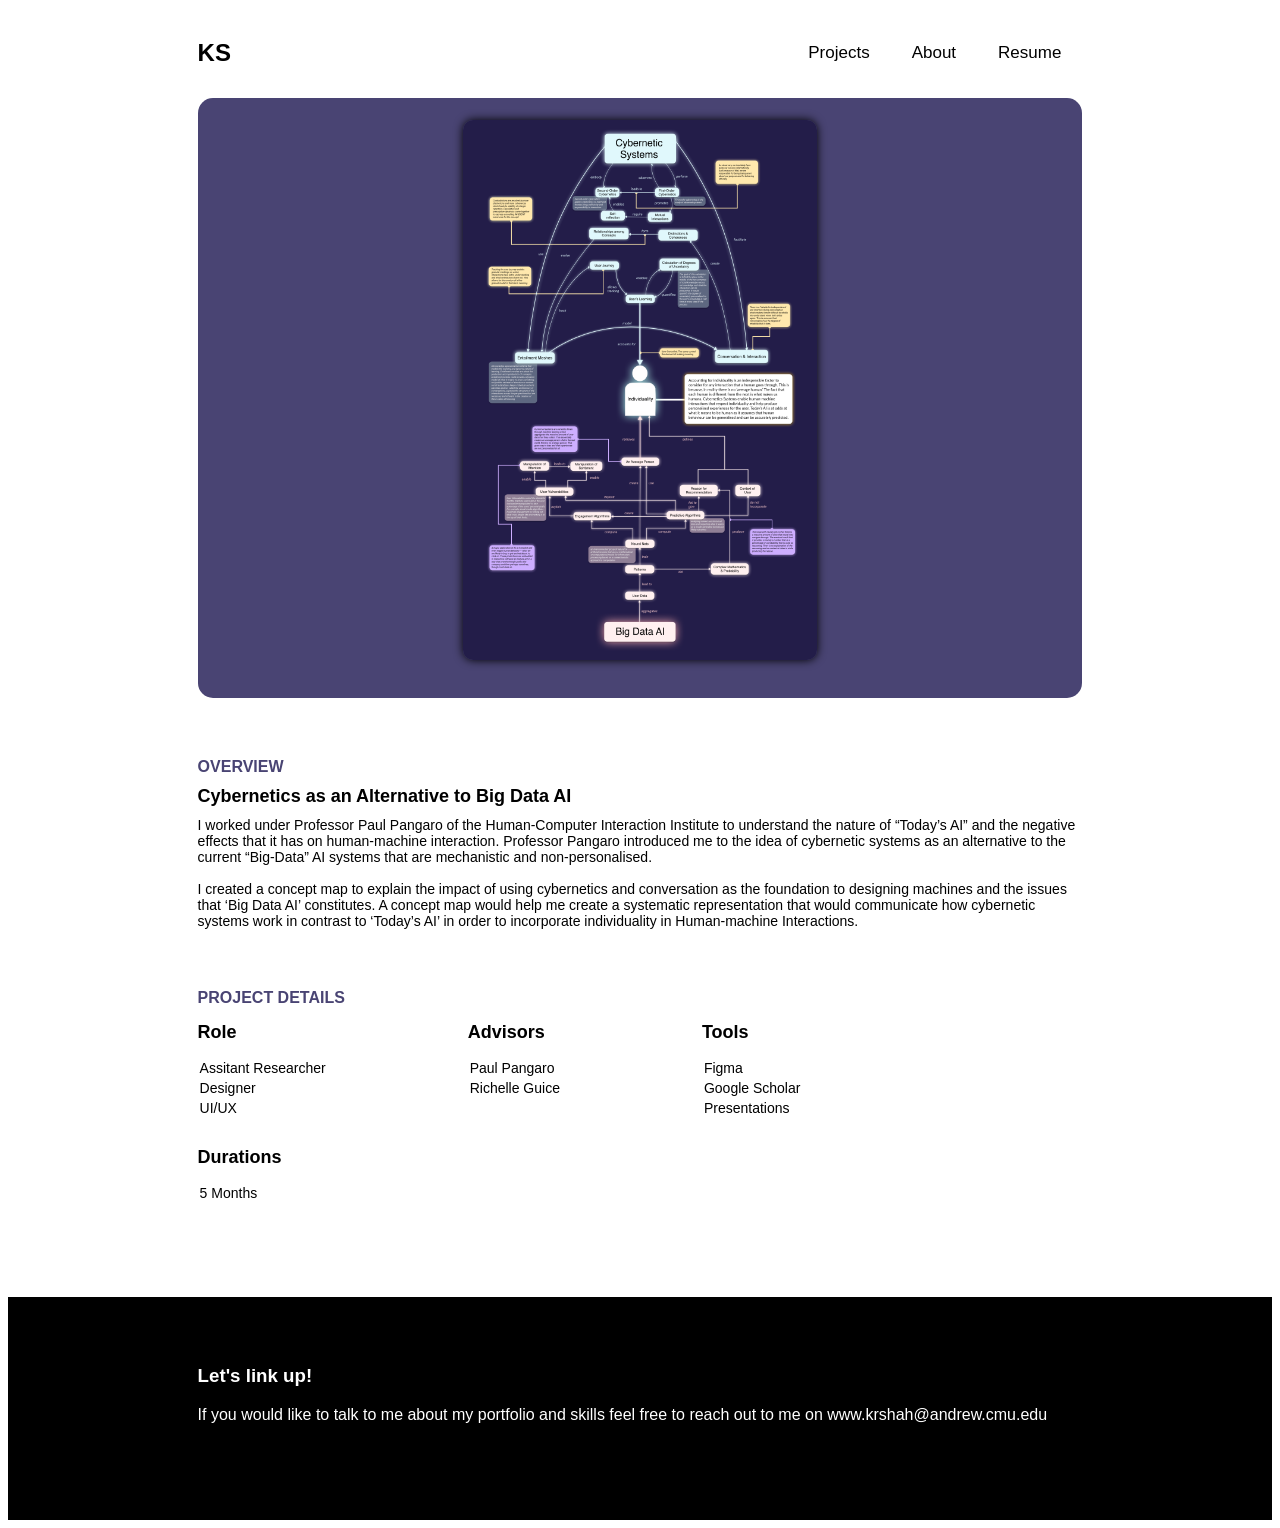
<file: cybernetics_and_ai.html>
<!DOCTYPE html>
<html lang="en">
<head>
    <meta charset="UTF-8" />
    <meta name="viewport" content="width=device-width, initial-scale=1.0, shrink-to-fit=no" />
    <link rel="stylesheet" href="style.css">
    <link href='http://fonts.googleapis.com/css?family=Lato:400,700' rel='stylesheet' type='text/css'>
    <title> Summer Research Project Page</title>
</head>

<body>
    <div class = "container">
        <!-- Nav bar -->
        <nav class = "navbar">
            <!--Brand Mark-->
            <a href= "./project_page.html" id = "navbar-brand">KS</a>
    
            <!--Navigation menu-->
            <ul class="nav-links">
                <!-- USING CHECKBOX HACK -->
                <input type="checkbox" id="checkbox_toggle" />
                <label for="checkbox_toggle" class="hamburger">&#9776;</label>
                <!-- NAVIGATION MENUS -->
                <div class="menu">
                  <li><a href="./project_page.html">Projects</a></li>
                  <li><a href="/">About</a></li>
                  <li><a href="/">Resume</a></li>
                </div>
            </ul>
        </nav>
        <div class = "full-background-cyb">
            <img src="cybernetics-full.png" alt="Summer-research project photo" class = "BlockFull-Image">
        </div>
        <div>
            <div class = "subheader-cyb" >OVERVIEW</div>
            <div class = "main-line"> Cybernetics as an Alternative to Big Data AI </div> 
            <div class = "project-para"> 
                I worked under Professor Paul Pangaro of the Human-Computer Interaction Institute to understand the nature of “Today’s AI” and 
                the negative effects that it has on human-machine interaction.  Professor Pangaro introduced me to the idea of cybernetic systems 
                as an alternative to the current “Big-Data” AI systems that are mechanistic and non-personalised.
                <br><br>
                I created a concept map to explain the impact of using cybernetics and conversation as the foundation to designing machines and 
                the issues that ‘Big Data AI’ constitutes. A concept map would help me create a systematic representation that would communicate 
                how cybernetic systems work in contrast to ‘Today’s AI’ in order to incorporate individuality in Human-machine Interactions.
            </div> 
            <div class = "subheader-cyb">PROJECT DETAILS</div>
            <div>
                <div class = "project-details">
                    <div class = "detail-list">
                        <h2>Role</h2>
                        <ul>
                            <li>Assitant Researcher</li>
                            <li> Designer</li>
                            <li> UI/UX</li>
                        </ul>
                    </div>
                    <div class = "detail-list">
                        <h2>Advisors</h2>
                        <ul>
                            <li>Paul Pangaro</li>
                            <li>Richelle Guice</li>
                        </ul>
                    </div>
                    <div class = "detail-list">
                        <h2>Tools</h2>
                        <ul>
                            <li>Figma</li>
                            <li>Google Scholar</li>
                            <li>Presentations</li>
                        </ul>
                    </div>
                    <div class = "detail-list">
                        <h2>Durations</h2>
                        <ul>
                            <li> 5 Months </li>
                        </ul>
                    </div>
                </div>
            </div>    
        </div>
    </div>
    <div class="footer">
        <footer>
            <div class = "container">
                <h3>Let's link up! </h3>
                <p>If you would like to talk to me about my portfolio and skills feel free to reach out to me on www.krshah@andrew.cmu.edu</p>
            </div>
        </footer>
    </div>
</body>
</file>
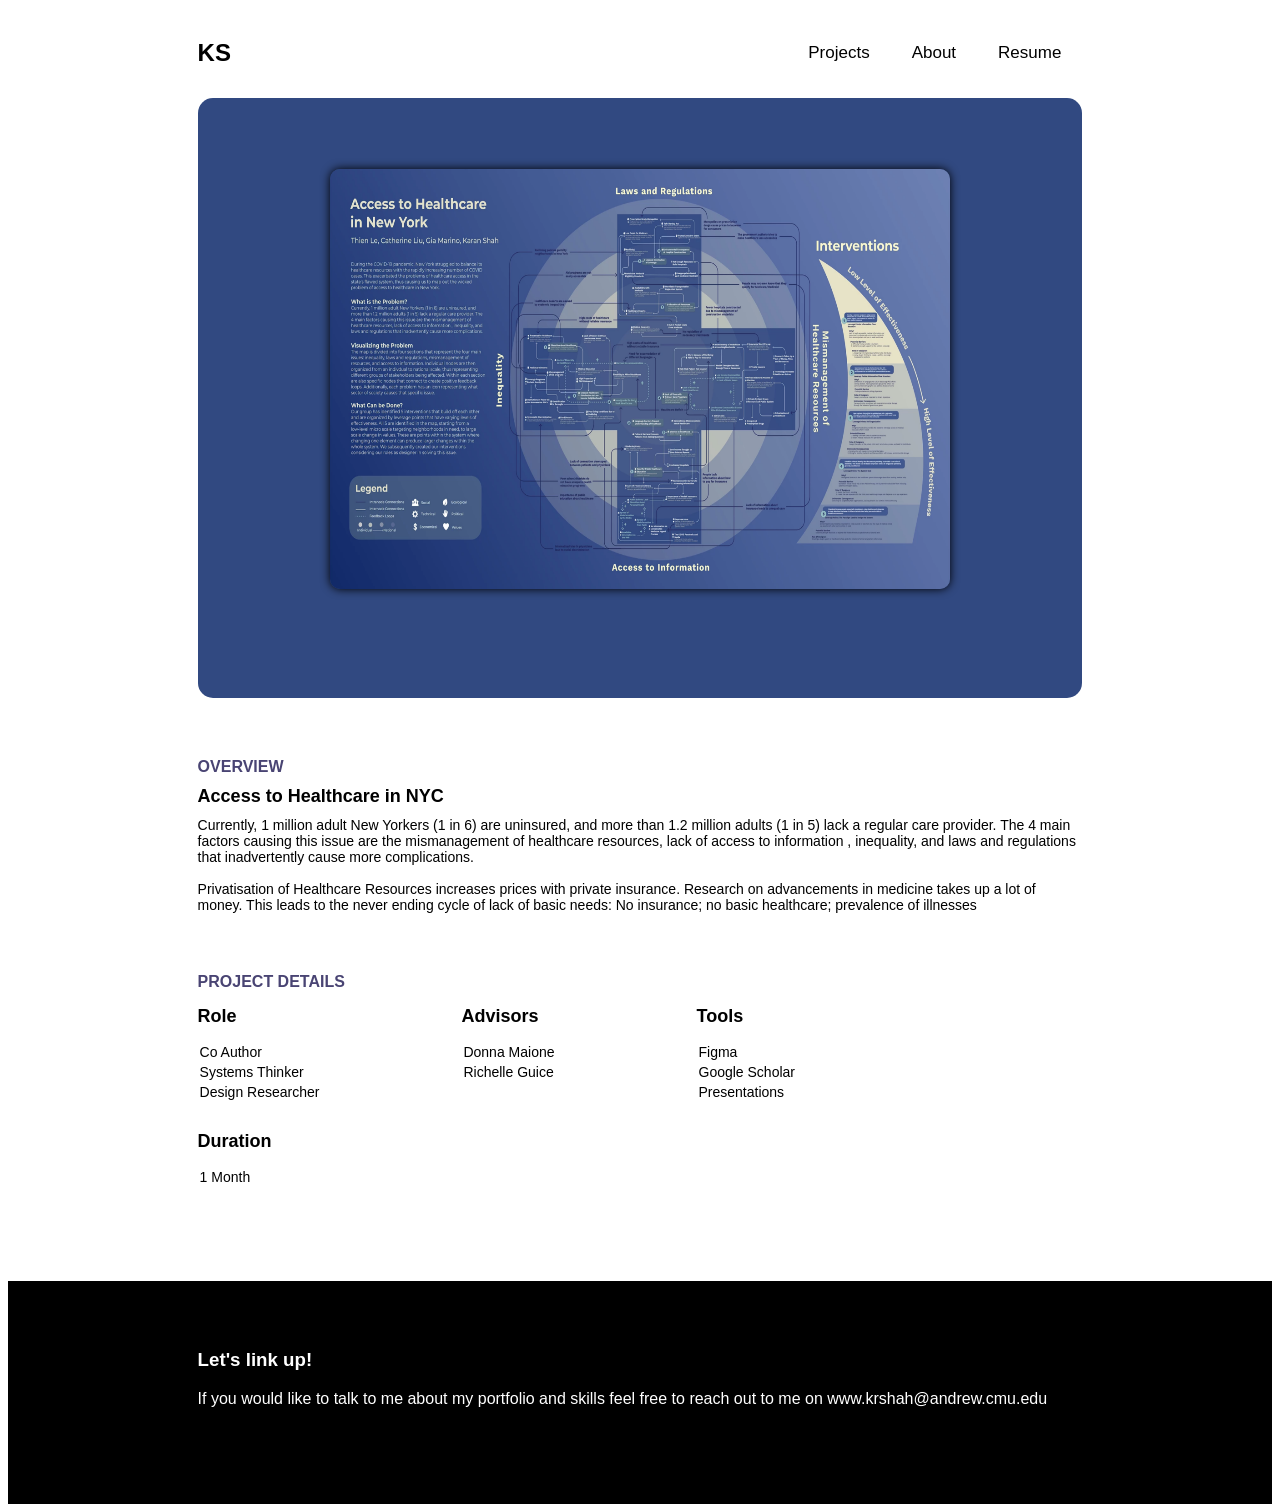
<file: systems_giga_map.html>
<!DOCTYPE html>
<html lang="en">
<head>
    <meta charset="UTF-8" />
    <meta name="viewport" content="width=device-width, initial-scale=1.0, shrink-to-fit=no" />
    <link rel="stylesheet" href="style.css">
    <link href='http://fonts.googleapis.com/css?family=Lato:400,700' rel='stylesheet' type='text/css'>
    <title> Summer Research Project Page</title>
</head>

<body>
    <div class = "container">
        <!-- Nav bar -->
        <nav class = "navbar">
            <!--Brand Mark-->
            <a href= "./project_page.html" id = "navbar-brand">KS</a>
    
            <!--Navigation menu-->
            <ul class="nav-links">
                <!-- USING CHECKBOX HACK -->
                <input type="checkbox" id="checkbox_toggle" />
                <label for="checkbox_toggle" class="hamburger">&#9776;</label>
                <!-- NAVIGATION MENUS -->
                <div class="menu">
                  <li><a href="./project_page.html">Projects</a></li>
                  <li><a href="./about.html">About</a></li>
                  <li><a href="https://drive.google.com/file/d/1Y06i_zVFNahZOqtsAyxKUprh64dwQbde/view">Resume</a></li>
                </div>
            </ul>
        </nav>
        <div class = "full-background-sys">
            <img src="Systems-map-full.png" alt="Summer-research project photo" class = "BlockFull-Image-sys">
        </div>
        <div>
            <div class = "subheader-cyb" >OVERVIEW</div>
            <div class = "main-line"> Access to Healthcare in NYC </div> 
            <div class = "project-para"> 
                Currently, 1 million adult New Yorkers (1 in 6) are uninsured, and more than 1.2 million adults (1 in 5) lack a regular care provider. 
                The 4 main factors causing this issue are the mismanagement of healthcare resources, lack of access to information , inequality, and 
                laws and regulations that inadvertently cause more complications.
                <br><br>
                Privatisation of Healthcare Resources increases prices with private insurance. Research on advancements in medicine takes up a lot of money.
                This leads to the never ending cycle of lack of basic needs: No insurance; no basic healthcare; prevalence of illnesses 
            </div> 
            <div class = "subheader-cyb">PROJECT DETAILS</div>
            <div>
                <div class = "project-details">
                    <div class = "detail-list">
                        <h2>Role</h2>
                        <ul>
                            <li>Co Author</li>
                            <li>Systems Thinker</li>
                            <li>Design Researcher</li>
                        </ul>
                    </div>
                    <div class = "detail-list">
                        <h2>Advisors</h2>
                        <ul>
                            <li>Donna Maione</li>
                            <li>Richelle Guice</li>
                        </ul>
                    </div>
                    <div class = "detail-list">
                        <h2>Tools</h2>
                        <ul>
                            <li>Figma</li>
                            <li>Google Scholar</li>
                            <li>Presentations</li>
                        </ul>
                    </div>
                    <div class = "detail-list">
                        <h2>Duration</h2>
                        <ul>
                            <li> 1 Month </li>
                        </ul>
                    </div>
                </div>
            </div>    
        </div>
    </div>
    <div class="footer">
        <footer>
            <div class = "container">
                <h3>Let's link up! </h3>
                <p>If you would like to talk to me about my portfolio and skills feel free to reach out to me on www.krshah@andrew.cmu.edu</p>
            </div>
        </footer>
    </div>
</body>
</file>
<file: style.css>
body{
    font-family: Montserrat, sans-serif;
    /* margin-left:225px;
    margin-right:225px !important; */
}

.navbar {
    display: flex;
    align-items: center;
    justify-content: space-between;
    padding-left: 0px;
    padding-right: 0px;
    background-color: rgb(255, 255, 255);
    color: #000000;  
}

.navbar a {
    margin: 0px;
    float: left;
    display: block;
    color: #000000;
    text-align: center;
    padding: 14px 16px;
    text-decoration: none;
    font-size: 17px; 
}

#navbar-brand {
    font-family: Montserrat, sans-serif;
    font-size: 24px;
    font-weight:bolder;
    padding-left: 0px;
}


li {
    list-style: none;
   }

.menu {
    display: flex;
    font-size: 18px;
}

.menu li:hover {
    color:#ffffff;
    background-color: #845fad;
    border-radius: 5px;
    transition: 0.3s ease;
    
}

.menu li {
    padding: 5px 5px;
}

input[type=checkbox] {
    display: none;
} 
.hamburger {
    display: none;
    font-size: 24px;
    user-select: none;
}
@media (max-width: 1000px) {
    .menu { 
     display:none;
     position: absolute;
     background-color:#845fad;
     text-align: center;
     padding: 10px 10px;
     border-radius: 4px;
    }
    .menu li:hover {
     display: inline-block;
     background-color:#ffffff;
     transition: 0.3s ease;
    }
    .menu li + li {
     margin-top: 10px;
    }
    input[type=checkbox]:checked ~ .menu{
     display: block;
    }
    .hamburger {
     display: block;

    }
}

h1 {
    font-family:Montserrat, sans-serif;
    font-size: 12px;
    font-weight: lighter   
}

.page-title{
    color: #813081;
    font-weight: 400;
}

.project-box-one{
	position: relative;
	width:100%;
    min-height: 363px;
    padding: 0px;
    -webkit-box-orient: horizontal;
    -webkit-box-direction: normal;
    -webkit-flex-direction: row;
    -ms-flex-direction: row;
    flex-direction: row;
    -webkit-box-pack: start;
    -webkit-justify-content: flex-start;
    -ms-flex-pack: start;
    justify-content: flex-start;
    -webkit-box-align: center;
    -webkit-align-items: center;
    -ms-flex-align: center;
    align-items: center;
    background-color: #314981;
    border-radius: 10px;
    box-shadow: 0px 0px 10px rgb(88, 80, 80);
    transform-style: preserve-3d;
    transform: perspective(1000px);
    /*transition: 0.5s ease;*/
}
/*
.project-box-one:hover {
    transform:scale(1.01);
}*/
.container{
    width:100%;
    margin:0 auto;
    padding-bottom: 30px;
}
@media(min-width:992px){
    .container{
        width:70%;
    }
}
.project-box-2{
	position: relative;
	width:100%;
    min-height: 363px;
    padding: 0px;
    -webkit-box-orient: horizontal;
    -webkit-box-direction: normal;
    -webkit-flex-direction: row;
    -ms-flex-direction: row;
    flex-direction: row;
    -webkit-box-pack: start;
    -webkit-justify-content: flex-start;
    -ms-flex-pack: start;
    justify-content: flex-start;
    -webkit-box-align: center;
    -webkit-align-items: center;
    -ms-flex-align: center;
    align-items: center;
    background-color: #231E48;
    border-radius: 10px;
    box-shadow: 0px 0px 10px rgb(88, 80, 80);
    transition: 0.5s ease;
}

.project-box-2:hover {
    transform:scale(1.01);
}

.project-box-3{
	position: relative;
	width:100%;
    min-height: 363px;
    padding: 0px;
    -webkit-box-orient: horizontal;
    -webkit-box-direction: normal;
    -webkit-flex-direction: row;
    -ms-flex-direction: row;
    flex-direction: row;
    -webkit-box-pack: start;
    -webkit-justify-content: flex-start;
    -ms-flex-pack: start;
    justify-content: flex-start;
    -webkit-box-align: center;
    -webkit-align-items: center;
    -ms-flex-align: center;
    align-items: center;
    background-color: #003252;
    border-radius: 10px;
    box-shadow: 0px 0px 10px rgb(88, 80, 80);
    /*transition: 0.5s ease;*/
}
/*
.project-box-3:hover {
    transform:scale(1.01);
}*/

.grid-row-1 {
	display: -ms-grid;
    display: grid;
    width: 100%;
    max-width: 1040px;
    margin-top: 0px;
    margin-bottom: 0px;
    grid-auto-columns: 1fr;
    grid-column-gap: 25px;
    grid-row-gap: 12.5px;
    grid-template-columns: 1fr 2fr;
    grid-template-rows: auto auto auto;
}

.project-margin p {
    font-family: Montserrat, sans-serif ;
    color:white;
    padding-left: 25px;
    text-decoration: none !important;
}

.grid-row-2 {
	
    display: grid;
    width: 100%;
    max-width: 1040px;
    margin-top: 0px;
    margin-bottom: 0px;
    grid-auto-columns: 1fr;
    grid-column-gap: 25px;
    grid-row-gap: 12.5px;

}

a:-webkit-any-link {
    cursor: pointer;
    text-decoration: none;
}

.Cyb-Image{
    margin-left: 7.5%;
    margin-right: 7.5%;
    width:85%;
    height:75%;
    border-radius: 10px;
}

.Block-Image{
    margin-left: 10%;
    margin-right: 10%;
    width:80%;
    height:75%;
    border-radius: 10px;
}

.Sys-Image{
    margin-left: 10%;
    margin-right: 10%;
    width:80%;
    height:75%;
    border-radius: 10px;
}

.Title{
    font-size: 40px;
    margin-bottom: 50px;
}

.skills {
    font-weight: 300px;
    color:rgb(236, 111, 136);
}

.full-background{
    background-color:#335C76;
    width:100%;
    height: 600px;
    background-size: cover;
    border-radius: 10px;

}

.full-background-cyb{
    background-color:#494473;
    width:100%;
    height: 600px;
    background-size: cover;
    border-radius:15px;
}

.full-background-sys{
    background-color:#314981;
    width:100%;
    height: 600px;
    background-size: cover;
    border-radius:15px;
}

.BlockFull-Image{
    width:40%;
    margin-left: 30%;
    margin-right: 30%;
    margin-top: 2.5%;
    height: 90%;
    border-radius: 10px;
    box-shadow: 0px 0px 10px;
}

.BlockFull-Image-sys{
    width:70%;
    margin-left: 15%;
    margin-right: 15%;
    margin-top: 8%;
    height: 70%;
    border-radius: 10px;
    box-shadow: 0px 0px 10px;
}

.subheader{
    font-family: Montserrat, sans-serif;
    font-weight:bolder;
    font-size: 16px;
    margin-top: 60px;
    color:#335C76 
}
.subheader-cyb{
    font-family: Montserrat, sans-serif;
    font-weight:bolder;
    font-size: 16px;
    margin-top: 60px;
    color:#494473;
}

.main-line{
    font-weight:bolder;
    font-size: 18px;
    margin-top: 10px;
    margin-bottom: 10px;
}

.project-para{
    font-weight:300;
    font-size: 14px;
}

.project-details{
    display: flex;
    flex-wrap: wrap;
    margin-bottom: 50px
}

.detail-list{
    margin-right: 140px;
}
.detail-list h2{
    font-size: 18px;
    font-weight: bold;
}
.detail-list ul{
    margin-left: 0px;
    padding-left: 0px;
    font-size: 14px;
}

.detail-list ul li{
    padding: 2px;
}

.footer{
    background-color: #000000;
    color:#ffffff;
    padding-top: 50px !important;
    padding-bottom: 50px !important;
}

.footer-text{
    float:left;
}

.row{
  display: flex;
}

#profile-image{
    border-radius: 10px;
    width: 50%;
    height: 50%;
    
}
.column{
    flex: 50%;
    padding: 10px;
}

.row p{
    font-size: larger;
}

.button{
    padding: 10px;
    color:#ffffff;
    border-radius: 5px;
    background-color: #845fad;
}

#name{
    font-weight:500;
}
</file>
